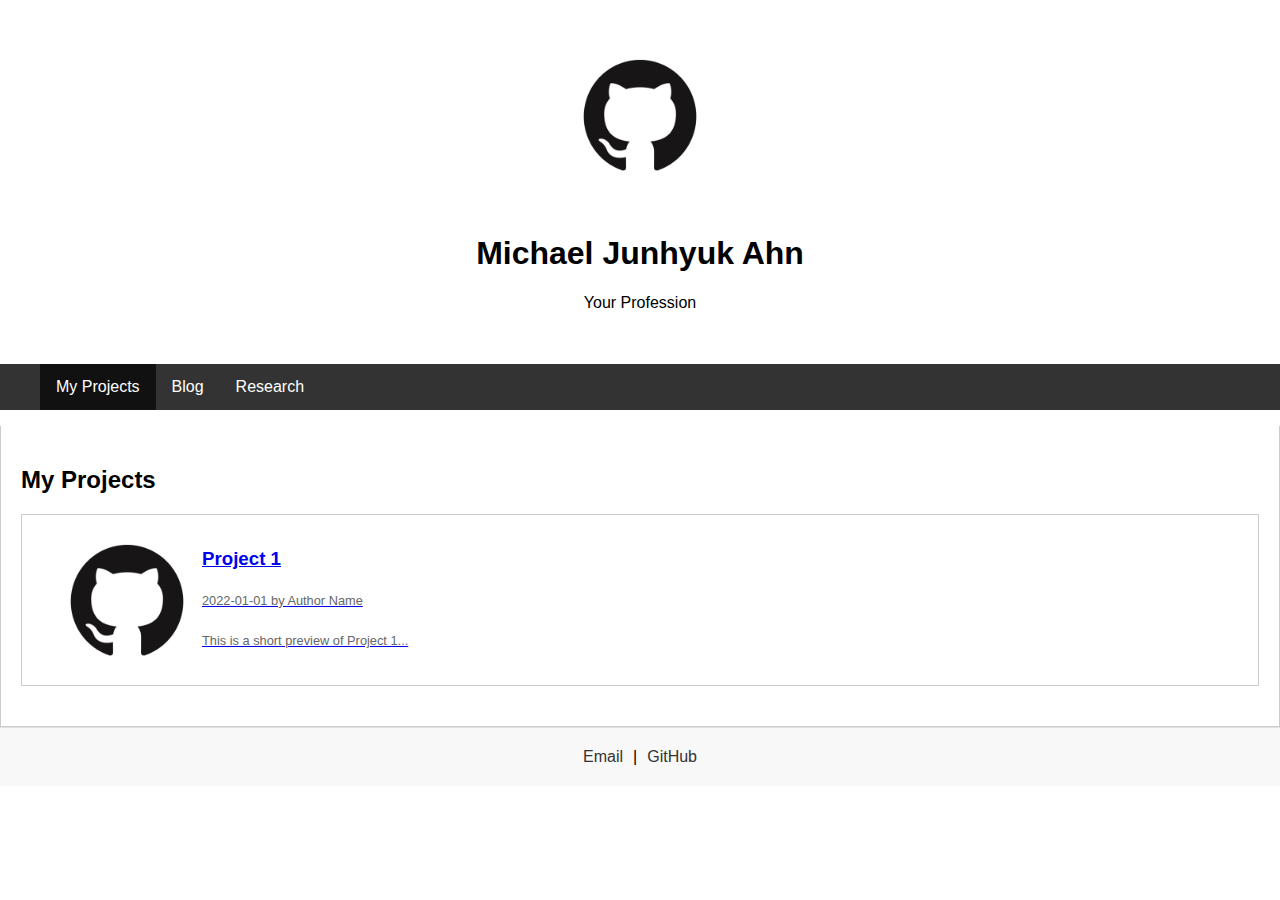
<file: index.html>
<!DOCTYPE html>
<html lang="en">
<head>
<meta charset="UTF-8">
<meta name="viewport" content="width=device-width, initial-scale=1.0">
<title>Portfolio Website</title>
<link rel="stylesheet" href="styles.css">
<link rel="icon" type="image/png" href="favicon.png">
</head>
<body>

<div class="profile">
  <img src="profile.png" alt="Profile Image" class="profile-image">
  <h1>Michael Junhyuk Ahn</h1>
  <p>Your Profession</p>
</div>

<nav class="navigation">
  <ul>
    <li><a href="javascript:void(0);" class="nav-link" onclick="openTab(event, 'projects')">My Projects</a></li>
    <li><a href="javascript:void(0);" class="nav-link" onclick="openTab(event, 'blog')">Blog</a></li>
    <li><a href="javascript:void(0);" class="nav-link" onclick="openTab(event, 'research')">Research</a></li>
  </ul>
</nav>

<div id="projects" class="tab-content">
  <h2>My Projects</h2>
  <!-- Add your projects here -->
  <div id="project-previews"></div>
</div>

<div id="blog" class="tab-content">
  <h2>Blog</h2>
  <!-- Add blog posts here -->
</div>

<div id="research" class="tab-content">
  <h2>Research</h2>
  <!-- Add research articles here -->
</div>

<footer class="footer">
  <div class="contact-information">
    <a href="mailto:jh.ahn.michael@gmail.com">Email</a> |
    <a href="https://github.com/MichaelAJH" target="_blank">GitHub</a>
    <!-- <a href="https://instagram.com/your-instagram-id" target="_blank">Instagram</a> |
    <a href="https://facebook.com/your-facebook-id" target="_blank">Facebook</a> -->
  </div>
</footer>

<script src="script.js"></script>
</body>
</html>
</file>
<file: styles.css>
body, html {
  margin: 0;
  padding: 0;
  font-family: Arial, sans-serif;
}

.profile {
  text-align: center;
  padding: 20px;
}

.profile-image {
  width: 150px;
  height: 150px;
  border-radius: 50%;
  margin: 20px;
}

.navigation ul {
  list-style-type: none;
  overflow: hidden;
  background-color: #333;
}

.navigation ul li {
  float: left;
}

.navigation ul li a {
  display: block;
  color: white;
  text-align: center;
  padding: 14px 16px;
  text-decoration: none;
}

.navigation ul li a:hover, .nav-link.active {
  background-color: #111;
}

.nav-link.active {
  background-color: #111;
  color: white;
}

.tab-content {
  display: none;
  padding: 20px;
  border: 1px solid #ccc;
  border-top: none;
}

.tab-content.active {
  display: block;
}

.project-preview {
  width: 100%;
  height: auto;
  object-fit: cover; /* This will ensure the image covers the set area */
  max-height: 300px; /* Adjust as needed */
}

.project-header {
  text-align: center;
  margin-bottom: 20px;
}

.project-meta {
  font-size: 0.9em;
  color: #666;
}

.project-content {
  padding: 0 20px;
}

.project-preview-block {
  display: flex;
  align-items: center;
  justify-content: space-between;
  border: 1px solid #ccc;
  margin-bottom: 20px;
  padding: 10px;
  height: 150px; /* Set a constant height for the preview box */
}

.project-preview-block img {
  max-height: 100%; /* Image height is limited by the box height */
  width: auto; /* Maintain aspect ratio */
  object-fit: cover; /* Ensures that the aspect ratio is maintained while filling the height */
  margin-left: 20px; /* Add some space between the text and the image */
}

.project-preview-content {
  display: flex;
  flex-direction: column;
  justify-content: space-between;
  flex-grow: 1;
  overflow: hidden; /* Prevents text from overflowing the container */
}

.project-preview-block:hover {
  background-color: #f0f0f0; /* Adds a hover effect */
}

.project-preview-block h3 {
  margin: 10px 0;
}

.project-preview-block p {
  font-size: 0.8em;
  color: #666;
}

.footer {
  background-color: #f8f8f8;
  padding: 20px;
  text-align: center;
  border-top: 1px solid #e1e1e1;
}

.contact-information {
  display: flex;
  justify-content: center;
  align-items: center;
  flex-wrap: wrap; /* Allows the items to wrap onto the next line on small screens */
  gap: 10px; /* Spacing between items */
}

.contact-information a {
  color: #333;
  text-decoration: none;
}

.contact-information a:hover {
  text-decoration: underline;
}

.navigation-link {
  position: absolute;
  top: 10px;
  left: 10px;
  z-index: 100;
}

.home-button {
  display: inline-block;
  background-color: #f2f2f2;
  color: #333;
  text-decoration: none;
  padding: 8px 16px;
  border-radius: 5px;
  font-size: 16px;
  box-shadow: 0 2px 5px rgba(0,0,0,0.2);
}

.home-button:hover {
  background-color: #e1e1e1;
}

/* Responsive styling */
@media screen and (max-width: 600px) {
  .navigation ul li {
    float: none;
  }
}

@media (max-width: 300px) {
  .project-preview-block {
    flex-direction: column;
    height: auto; /* Allow the box to grow in height on small screens */
  }

  .project-preview-block img {
    width: 100%; /* Full width on small screens */
    max-height: none;
    height: auto; /* Height is set automatically */
    margin-top: 10px; /* Add some space between the text and the image */
    object-fit: scale-down; /* Prevent the image from being cut off */
  }
  .footer {
    padding: 10px;
  }
  .contact-information a::after {
    content: none;
  }
}
</file>
